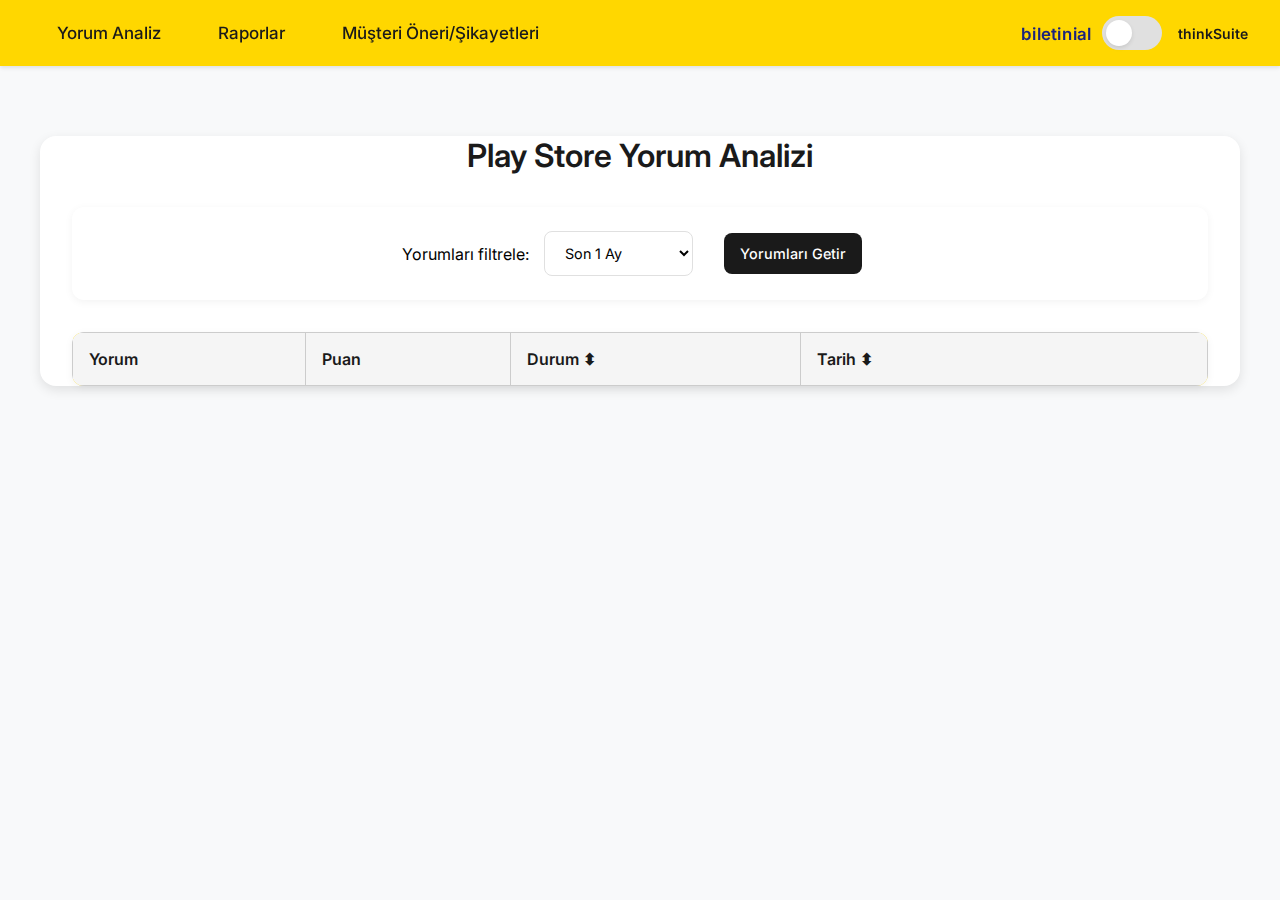
<file: templates/index.html>
<!DOCTYPE html>
<html lang="tr">
<head>
  <meta charset="UTF-8" />
  <meta name="viewport" content="width=device-width, initial-scale=1.0" />
  <title>Yorum Analizi</title>
  <link rel="stylesheet" href="/static/style.css" />
  <link href="https://fonts.googleapis.com/css2?family=Inter:wght@400;500;600;700&display=swap" rel="stylesheet">
  <script src="https://cdn.sheetjs.com/xlsx-0.20.0/package/dist/xlsx.full.min.js"></script>
  <style>
    * {
      font-family: 'Inter', sans-serif;
    }

    body {
      margin: 0;
      background-color: #f8f9fa;
    }

    nav {
      background-color: #ffd700;
      padding: 1rem 2rem;
      display: flex;
      align-items: center;
      box-shadow: 0 2px 4px rgba(0,0,0,0.1);
      position: fixed;
      top: 0;
      left: 0;
      right: 0;
      z-index: 1000;
    }

    nav a {
      color: #1a1a1a;
      text-decoration: none;
      font-weight: 500;
      margin-right: 2rem;
      transition: color 0.3s ease;
    }

    nav a:hover {
      color: #1a237e;
    }

    .container {
      max-width: 1200px;
      margin: 6rem auto 2rem;
      padding: 0 2rem;
    }

    h1 {
      font-size: 2rem;
      color: #1a1a1a;
      margin-bottom: 2rem;
      font-weight: 600;
      text-align: center;
    }

    .controls {
      background: white;
      padding: 1.5rem;
      border-radius: 12px;
      box-shadow: 0 2px 8px rgba(0,0,0,0.05);
      margin-bottom: 2rem;
    }

    select, button {
      padding: 0.75rem 1rem;
      border: 1px solid #e0e0e0;
      border-radius: 8px;
      font-size: 0.9rem;
      margin-right: 1rem;
      background: white;
      cursor: pointer;
      transition: all 0.3s ease;
    }

    button {
      background: #1a1a1a;
      color: white;
      border: none;
      font-weight: 500;
    }

    button:hover {
      background: #333333;
      transform: translateY(-1px);
    }

    table {
      width: 100%;
      border-collapse: collapse;
      background: white;
      border-radius: 12px;
      overflow: hidden;
      box-shadow: 0 2px 8px rgba(0,0,0,0.05);
    }

    th {
      background: #f5f5f5;
      padding: 1rem;
      text-align: left;
      font-weight: 600;
      color: #1a1a1a;
    }

    td {
      padding: 1rem;
      border-top: 1px solid #f0f0f0;
    }

    .app-toggle {
      display: flex;
      align-items: center;
      gap: 1rem;
      margin-left: auto;
    }

    .toggle-switch {
      position: relative;
      display: inline-block;
      width: 60px;
      height: 34px;
    }

    .toggle-switch input {
      opacity: 0;
      width: 0;
      height: 0;
    }

    .slider {
      position: absolute;
      cursor: pointer;
      top: 0;
      left: 0;
      right: 0;
      bottom: 0;
      background-color: #e0e0e0;
      transition: .4s;
      border-radius: 34px;
    }

    .slider:before {
      position: absolute;
      content: "";
      height: 26px;
      width: 26px;
      left: 4px;
      bottom: 4px;
      background-color: white;
      transition: .4s;
      border-radius: 50%;
      box-shadow: 0 2px 4px rgba(0,0,0,0.1);
    }

    input:checked + .slider {
      background-color: #1a237e;
    }

    input:checked + .slider:before {
      transform: translateX(26px);
    }

    .app-label {
      font-size: 14px;
      color: #1a1a1a;
      font-weight: 600;
      transition: all 0.3s ease;
      transform-origin: center;
    }

    .app-label.active {
      color: #1a237e;
      transform: scale(1.2);
    }

    .positive {
      color: #2e7d32;
      font-weight: 500;
    }

    .negative {
      color: #c62828;
      font-weight: 500;
    }

    /* ThinkSuite Mode Styles */
    body.thinksuite-mode nav {
      background-color: #1a237e;
    }

    body.thinksuite-mode nav a {
      color: white;
    }

    body.thinksuite-mode .app-label {
      color: white;
    }

    body.thinksuite-mode .app-label.active {
      color: white;
      font-weight: 800;
      transform: scale(1.2);
    }

    body.thinksuite-mode th {
      background: #1a237e;
      color: white;
    }
  </style>
</head>
<body>
  <nav>
    <a href="/">Yorum Analiz</a>
    <a href="/raporlar">Raporlar</a>
    <a href="/oneriler">Müşteri Öneri/Şikayetleri</a>
    <div class="app-toggle">
      <span class="app-label active" id="biletinialLabel">biletinial</span>
      <label class="toggle-switch">
        <input type="checkbox" id="appToggle" onchange="toggleApp()">
        <span class="slider"></span>
      </label>
      <span class="app-label" id="thinksuiteLabel">thinkSuite</span>
    </div>
  </nav>

  <div class="container">
    <h1>Play Store Yorum Analizi</h1>

    <div class="controls">
      <label for="monthSelect">Yorumları filtrele:</label>
      <select id="monthSelect"></select>

      <button onclick="getReviews()">Yorumları Getir</button>
      <button id="downloadBtn" onclick="downloadExcel()" style="display:none;">Excel İndir</button>
    </div>

    <p id="statusMessage" style="text-align: center; font-style: italic; margin-top: 10px;"></p>

    <table id="reviewTable" data-sort-dir="asc">
      <thead>
        <tr>
          <th>Yorum</th>
          <th>Puan</th>
          <th onclick="sortTable(2)">Durum ⬍</th>
          <th onclick="sortTable(3)">Tarih ⬍</th>
        </tr>
      </thead>
      <tbody></tbody>
    </table>
  </div>

  <script>
    let cachedData = [];
    let currentApp = localStorage.getItem('currentApp') || 'biletinial';

    function toggleApp() {
      const toggle = document.getElementById('appToggle');
      const biletinialLabel = document.getElementById('biletinialLabel');
      const thinksuiteLabel = document.getElementById('thinksuiteLabel');
      
      currentApp = toggle.checked ? 'thinksuite' : 'biletinial';
      localStorage.setItem('currentApp', currentApp);
      
      if (toggle.checked) {
        biletinialLabel.classList.remove('active');
        thinksuiteLabel.classList.add('active');
        document.body.classList.add('thinksuite-mode');
      } else {
        biletinialLabel.classList.add('active');
        thinksuiteLabel.classList.remove('active');
        document.body.classList.remove('thinksuite-mode');
      }
    }

    window.onload = function () {
      const select = document.getElementById("monthSelect");
      for (let i = 1; i <= 24; i++) {
        const option = document.createElement("option");
        option.value = i;
        option.textContent = `Son ${i} Ay`;
        select.appendChild(option);
      }
      const allOption = document.createElement("option");
      allOption.value = "all";
      allOption.textContent = "Tüm Yorumlar";
      select.appendChild(allOption);

      // Sayfa yüklendiğinde modu ayarla
      const toggle = document.getElementById('appToggle');
      if (currentApp === 'thinksuite') {
        toggle.checked = true;
        document.getElementById('biletinialLabel').classList.remove('active');
        document.getElementById('thinksuiteLabel').classList.add('active');
        document.body.classList.add('thinksuite-mode');
      }
    };

    async function getReviews() {
      const month = document.getElementById("monthSelect").value;
      const status = document.getElementById("statusMessage");
      const tableBody = document.querySelector("#reviewTable tbody");
      const downloadBtn = document.getElementById("downloadBtn");

      status.textContent = "Yorumlar yükleniyor, lütfen bekleyiniz...";
      tableBody.innerHTML = "";
      downloadBtn.style.display = "none";

      try {
        const response = await fetch(`/get_reviews?months=${month}&app=${currentApp}`);
        const data = await response.json();
        cachedData = data;

        data.forEach((item) => {
          const row = document.createElement("tr");
          row.innerHTML = `
            <td>${item.comment}</td>
            <td>${item.rating}</td>
            <td class="${item.sentiment === 'positive' ? 'positive' : 'negative'}">${item.sentiment}</td>
            <td>${item.date}</td>
          `;
          tableBody.appendChild(row);
        });

        status.textContent = `Toplam ${data.length} yorum başarıyla yüklendi.`;
        downloadBtn.style.display = "inline-block";
      } catch (error) {
        status.textContent = "Bir hata oluştu, yorumlar yüklenemedi.";
        console.error(error);
      }
    }

    function sortTable(columnIndex) {
      const table = document.getElementById("reviewTable");
      const rows = Array.from(table.rows).slice(1);

      let asc = table.getAttribute("data-sort-dir") !== "asc";
      table.setAttribute("data-sort-dir", asc ? "asc" : "desc");

      rows.sort((a, b) => {
        const cellA = a.cells[columnIndex].innerText;
        const cellB = b.cells[columnIndex].innerText;
        return asc
          ? cellA.localeCompare(cellB)
          : cellB.localeCompare(cellA);
      });

      rows.forEach(row => table.tBodies[0].appendChild(row));
    }

    function downloadExcel() {
      if (cachedData.length === 0) {
        alert("Lütfen önce yorumları yükleyin.");
        return;
      }

      const wsData = [["Yorum", "Puan", "Durum", "Tarih"]];
      cachedData.forEach(row => {
        wsData.push([row.comment, row.rating, row.sentiment, row.date]);
      });

      const worksheet = XLSX.utils.aoa_to_sheet(wsData);
      const workbook = XLSX.utils.book_new();
      XLSX.utils.book_append_sheet(workbook, worksheet, "Yorumlar");

      XLSX.writeFile(workbook, `${currentApp}_yorumlar.xlsx`);
    }

    document.addEventListener('DOMContentLoaded', function() {
      const toggle = document.getElementById('appToggle');
      const currentApp = new URLSearchParams(window.location.search).get('app') || 'biletinial';
      
      // Set initial state
      toggle.checked = currentApp === 'thinksuite';
      document.body.classList.toggle('thinksuite-mode', currentApp === 'thinksuite');
      
      // Load saved state from localStorage
      const savedApp = localStorage.getItem('currentApp');
      if (savedApp) {
        toggle.checked = savedApp === 'thinksuite';
        document.body.classList.toggle('thinksuite-mode', savedApp === 'thinksuite');
      }

      toggle.addEventListener('change', function() {
        const isThinkSuite = this.checked;
        document.body.classList.toggle('thinksuite-mode', isThinkSuite);
        localStorage.setItem('currentApp', isThinkSuite ? 'thinksuite' : 'biletinial');
        
        // Reload comments with new app parameter
        const url = new URL(window.location.href);
        url.searchParams.set('app', isThinkSuite ? 'thinksuite' : 'biletinial');
        window.location.href = url.toString();
      });
    });
  </script>
</body>
</html>
</file>
<file: static/style.css>
/* ==== NAVIGATION ==== */
nav {
  background-color: #FFD800;
  padding: 14px 0;
  text-align: center;
  position: sticky;
  top: 0;
  z-index: 1000;
}

nav a {
  color: #000;
  text-decoration: none;
  margin: 0 25px;
  font-size: 17px;
  font-weight: 600;
  transition: all 0.2s ease;
}

nav a:hover {
  text-decoration: underline;
  opacity: 0.9;
}

/* ==== BODY + CONTAINERS ==== */
body {
  font-family: 'Segoe UI', sans-serif;
  background-color: #f9f9f9;
  margin: 0;
  padding: 40px;
}

.container {
  max-width: 1000px;
  margin: auto;
  background-color: #fff;
  padding: 30px;
  border-radius: 16px;
  box-shadow: 0 4px 12px rgba(0, 0, 0, 0.1);
}

h1 {
  text-align: center;
  margin-bottom: 30px;
}

.controls {
  display: flex;
  justify-content: center;
  align-items: center;
  gap: 15px;
  margin-bottom: 20px;
}

select, input, button {
  padding: 8px 12px;
  font-size: 16px;
  border-radius: 8px;
  border: 1px solid #ccc;
}

button {
  background-color: #000;
  color: white;
  border: none;
  cursor: pointer;
  transition: background 0.2s ease;
}

button:hover {
  background-color: #333;
}

/* ==== TABLE ==== */
table {
  width: 100%;
  border-collapse: collapse;
  margin-top: 15px;
}

thead {
  background-color: #FFD800;
  color: #000;
}

th, td {
  padding: 12px;
  border: 1px solid #ccc;
  text-align: left;
  vertical-align: top;
}

.positive {
  color: green;
  font-weight: bold;
}

.negative {
  color: red;
  font-weight: bold;
}

td:last-child,
th:last-child {
  min-width: 110px;
}

/* ==== RAPOR SAYFASI ==== */
.rapor-container {
  display: flex;
  justify-content: space-between;
  gap: 30px;
  margin-top: 20px;
}

.box {
  flex: 1;
  padding: 20px;
  border-radius: 16px;
  background: #fff;
  box-shadow: 0 2px 8px rgba(0,0,0,0.1);
  text-align: center;
}

canvas {
  margin: auto;
}

/* ==== RESPONSIVE ==== */
@media (max-width: 768px) {
  .rapor-container {
    flex-direction: column;
    align-items: center;
  }
  .controls {
    flex-direction: column;
  }
}
</file>
